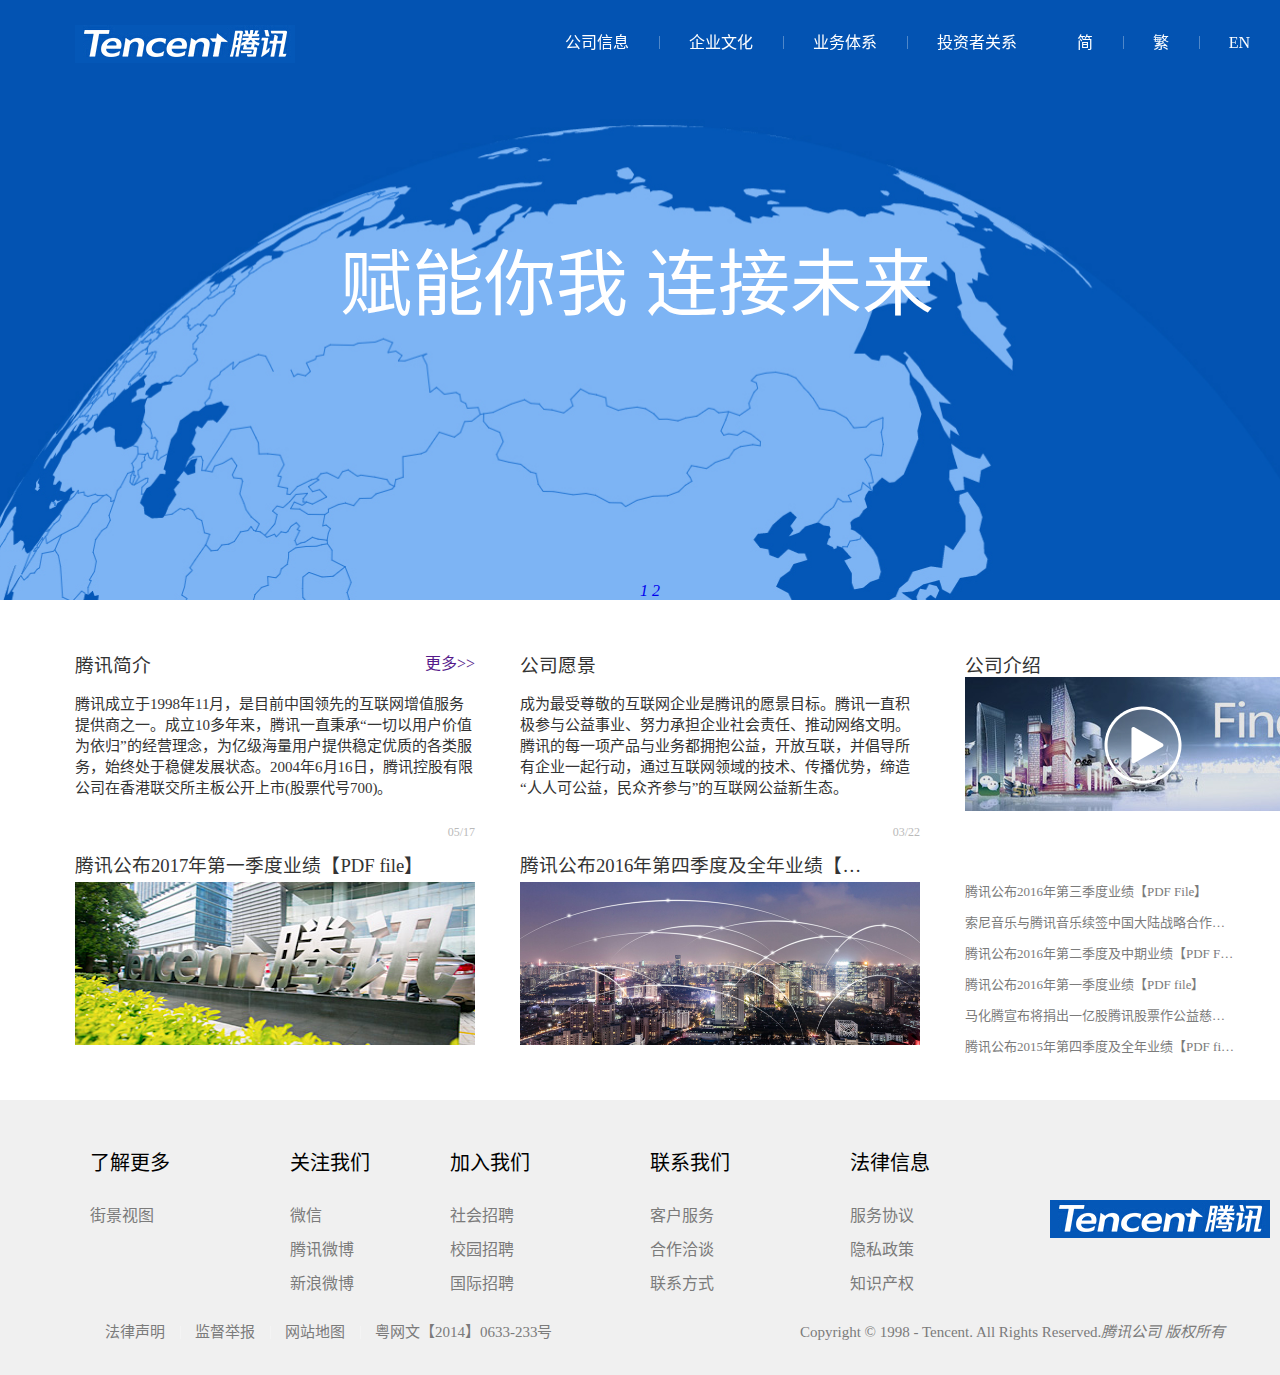
<file: Tencent/index.html>
<!DOCTYPE html>
<html lang="zh-CN">
<meta  http-equiv="content-type" content="text/html;charset=utf-8"/>
<link rel="stylesheet" type="text/css" href="css/class.css">
<link rel="stylesheet" type="text/css" href="css/globe.css">
<script type="text/javascript" src="js/main.js"></script>
<head>

</head>
<body>
<div>
	<div>
		<!-- 头部的蓝条-->
		<div id="menu" class="menu">
			<div class = "head_logo"><a href="index.html"><img src="img/logo.jpg"></a></div>
			<ul class = "menu_list">
				<li ><a href="https://www.tencent.com/zh-cn/company.html"><i class="c_line"></i>公司信息</a></li>
                <li ><a href="https://www.tencent.com/zh-cn/culture.html"><i class="s_line"></i><i class="c_line"></i>企业文化</a></li>
                <li ><a href="https://www.tencent.com/zh-cn/system.html"><i class="s_line"></i><i class="c_line"></i>业务体系</a></li>
                <li ><a href="https://www.tencent.com/zh-cn/investor.html"><i class="s_line"></i><i class="c_line"></i>投资者关系</a></li>
				<li class="language_choose">
					<a href="javascript:;" class="simple" change_lang="/zh-cn/">简</a>
					<a href="javascript:;" change_lang="/zh-hk/"><i class="s_line"></i>繁</a>
					<a href="javascript:;" change_lang="/en-us/"><i class="s_line"></i>EN</a>
				</li>
			</ul>
		</div>

        <div class="image" id="image">
            <div class="text1" id="text1">
                赋能你我 连接未来
            </div>
            <img src="img/planet.jpg">
            <div class="tab_video_list">
                <a class="tab_item_current" href="javascript:;" onclick="show_video_1()"><i>1</i></a>
                <a class="tab_item " href="javascript:;" onclick="show_video_2()"><i>2</i></a>
            </div>
        </div>

		<div class="video" id="video">
            <div class="text2" id="text2">
                青春无畏 冲动不止
            </div>
            <video src="video/video1.mp4" loop autoplay preload></video>
            <div class="tab_video_list">
                <a class="tab_item_current" href="javascript:;" onclick="show_video_1()"><i>1</i></a>
                <a class="tab_item " href="javascript:;" onclick="show_video_2()"><i>2</i></a>
            </div>
		</div>

		<div class="mode_article">
			<div class="intro">
				<h3 class="article_title">
					腾讯简介
				</h3>
				<span class="intro_more">
					<a href="">更多&gt;&gt;</a>
				</span>
			</div>
			<div class="article_con">
				<p class="article_txt">
					 腾讯成立于1998年11月，是目前中国领先的互联网增值服务提供商之一。成立10多年来，腾讯一直秉承“一切以用户价值为依归”的经营理念，为亿级海量用户提供稳定优质的各类服务，始终处于稳健发展状态。2004年6月16日，腾讯控股有限公司在香港联交所主板公开上市(股票代号700)。
				</p>	
			</div>
		</div>

		<div class="mode_article_right">
			<div class="intro">
				<h3 class="article_title">公司愿景</h3>
			</div>
			<div class="article_con">
				<p class="article_txt">
					成为最受尊敬的互联网企业是腾讯的愿景目标。腾讯一直积极参与公益事业、努力承担企业社会责任、推动网络文明。腾讯的每一项产品与业务都拥抱公益，开放互联，并倡导所有企业一起行动，通过互联网领域的技术、传播优势，缔造“人人可公益，民众齐参与”的互联网公益新生态。
				</p>
			</div>
		</div>

		<div class="mod_video">
			<div class="intro">
				<h3 class="article_title">公司介绍</h3>
			</div>
			<img src="img/bg-video.jpg" alt="腾讯企业宣传视频">
			<i id="icon_play"></i>
            <div class="icon_play">
                <a href="" target="_blank"><img src="img/ico_play.png"></a>
            </div>
		</div>

		<div class="mod_article_bottom">
            <h3 class="article_title">
	                <a href="articles/8003431495014482.pdf" title="腾讯公布2017年第一季度业绩【PDF file】" class="title_txt" target="_blank">腾讯公布2017年第一季度业绩【PDF file】</a>
                <span class="date1">05/17</span>
            </h3>
        	<div class="article_con">
                <a href="articles/8003431495014482.pdf" target="_blank" class="link_area">
                <img src="img/1495009887.jpg" class="cover_img" alt="腾讯公布2017年第一季度业绩【PDF file】">
                </a>
            </div>
        </div>

        <div class="mod_article_right_bottom">
            <h3 class="article_title">
                <a href="articles/8003411490172512.pdf" title="腾讯公布2016年第四季度及全年业绩【PDF file】" class="title_txt" target="_blank">腾讯公布2016年第四季度及全年业绩【PDF file】
                </a>
                <span class="date1">03/22</span>
            </h3>
            <div class="article_con">
                <a href="articles/8003411490172512.pdf" target="_blank" class="link_area">
                <img src="img/1490172512.jpg" class="cover_img" alt="腾讯公布2016年第四季度及全年业绩【PDF file】">
                </a>
            </div>
        </div>

        <!--新闻-->
        <div class="news_con">
                <div class="tab_list">
                    <a class="tab_item_current" href="javascript:;" onclick="show_1()"><i>1</i></a>
                    <a class="tab_item " href="javascript:;" onclick="show_2()"><i>2</i></a>
                    <a class="tab_item " href="javascript:;" onclick="show_3()"><i>3</i></a>
                </div>
                <ul class="news_list1" id="news_list1">
                    <li>
                        <a href="./articles/8003251479983154.pdf" target="_blank" class="txt" title="">
                            腾讯公布2016年第三季度业绩【PDF File】
                        </a>
                         <span class="date">11/24</span>
                    </li>
                    <li>
                        <a href="./articles/803141477384685.pdf" target="_blank" class="txt" title="">
                            索尼音乐与腾讯音乐续签中国大陆战略合作协议【PDF File】
                        </a>
                        <span class="date">10/03</span>
                    </li>
                    <li>
                        <a href="./articles/8003261479985013.pdf" target="_blank" class="txt" title="">
                            腾讯公布2016年第二季度及中期业绩【PDF File】
                        </a>
                        <span class="date">08/17</span>
                    </li>
                    <li>
                        <a href="./articles/8003381484552058.pdf" target="_blank" class="txt" title="">
                            腾讯公布2016年第一季度业绩【PDF file】
                        </a>
                    <span class="date">05/18</span>
                    </li>
                    <li>
                        <a href="./articles/802741466496787.pdf" target="_blank" class="txt" title="">
                            马化腾宣布将捐出一亿股腾讯股票作公益慈善用途【PDF file】
                        </a>
                        <span class="date">04/18</span>
                    </li>
                    <li>
                        <a href="./articles/8003381484552142.pdf" target="_blank" class="txt" title="">
                            腾讯公布2015年第四季度及全年业绩【PDF file】
                        </a>
                        <span class="date">03/17</span>
                    </li>
                </ul>

                <ul class="news_list2" id="news_list2">
                    <li>
                        <a href="./articles/800031455587638.pdf" target="_blank" class="txt" title="">
                            腾讯公布2015年第三季度业绩【PDF file】
                        </a>
                        <span class="date">11/10</span>
                    </li>
                    <li>
                        <a href="./articles/800041455587751.pdf" target="_blank" class="txt" title="">
                            腾讯与派拉蒙影视签订2016年独家影视播放协议【PDF file】
                        </a>
                        <span class="date">11/06</span>
                    </li>
                    <li>
                        <a href="./articles/800051455587802.pdf" target="_blank" class="txt" title="">
                            腾讯与米高梅达成协议 网络独家播放007全系列电影【PDF file】
                        </a>
                        <span class="date">11/06</span>
                    </li>
                    <li>
                        <a href="./articles/800061455587982.pdf" target="_blank" class="txt" title="">
                            腾讯与知名游戏公司Glu建立合作 共同拓展国际市场【PDF file】
                        </a>
                        <span class="date">11/05</span>
                    </li>
                    <li>
                        <a href="./articles/800071455588038.pdf" target="_blank" class="txt" title="">
                            腾讯与迪士尼在中国推出《星球大战》网上独家播放频道【PDF file】
                        </a>
                        <span class="date">09/14</span>
                    </li>
                    <li>
                        <a href="./articles/800081455588084.pdf" target="_blank" class="txt" title="">
                            腾讯公布2015年第二季度及中期业绩【PDF file】
                        </a>
                        <span class="date">08/12</span>
                    </li>
                </ul>
                
                <ul class="news_list3" id="news_list3">
                    <li>
                        <a href="./articles/800091455588151.pdf" target="_blank" class="txt" title="">
                            惠誉公布腾讯信用评级A+; 展望稳定【PDF file】
                        </a>
                        <span class="date">06/05</span>
                    </li>
                    <li>
                        <a href="./articles/800101455588215.pdf" target="_blank" class="txt" title="">
                            腾讯公布2015年第一季度业绩【PDF file】
                        </a>
                        <span class="date">05/13</span>
                    </li>
                    <li>
                        <a href="./articles/800111455588264.pdf" target="_blank" class="txt" title="">
                            腾讯公布2014年第四季度及全年业绩【PDF file】
                        </a>
                        <span class="date">03/18</span>
                    </li>
                    <li>
                        <a href="./articles/800121455588326.pdf" target="_blank" class="txt" title="">
                            腾讯发行20亿美元双期限高级无担保票据的定价【PDF file】
                        </a>
                        <span class="date">02/05</span>
                    </li>
                    <li>
                        <a href="./articles/800131455588358.pdf" target="_blank" class="txt" title="">
                            NBA与腾讯签署全新合作协议，腾讯将成为“NBA中国数字媒体独家官方合作伙伴” 【PDF file】
                        </a>
                        <span class="date">01/30</span>
                    </li>
                    <li>
                        <a href="./articles/800141455588389.pdf" target="_blank" class="txt" title="">
                            易车、京东、腾讯宣布战略合作 【PDF file】
                        </a>
                        <span class="date">01/09</span>
                    </li>
                </ul>
        </div>	

		<!--底部的联系方式等-->
        <div class="back_menu">
        	<div class="know">
	        	<div class="know_more">
	        		<ul class="link_list1">
	        			<h4>了解更多</h4>
	        			<li onmouseover="mOver()" onmouseout="mOut()"><a href="javascript:;" class="tencent_vista" target="_blank" title=""><i class="ico_online"></i>街景视图</a></li>
	        		</ul>
	        	</div>
	        	<div class="know_attention">
	        		<ul>
	        			<h4>关注我们</h4>
	        			<ul class="link_list">
	        				<li onmouseover="wOver()" onmouseout="wOut()"><a href="javascript:;" class="tencent_wx" target="_blank" title=""><i class="ico_wx"></i>微信</a></li>
	                            <li><a href="http://t.qq.com/tencent" target="_blank" title=""><i class="ico_wb"></i>腾讯微博</a></li>
	                            <li><a href="http://weibo.com/tencent" target="_blank" title=""><i class="ico_sina"></i>新浪微博</a></li>
	        			</ul>
	        		</ul>
	        	</div>
	        	<div class="know_joinus">
	                        <h4 class="title">加入我们</h4>
	                        <ul class="link_list">
	                            <li><a href="http://hr.tencent.com/" target="_blank" title="">社会招聘</a></li>
	                            <li><a href="http://join.qq.com/" target="_blank" title="">校园招聘</a></li>
	                            <li><a href="http://tencent.avature.net/career" target="_blank" title="">国际招聘</a></li>
	                        </ul>
	            </div>
	            <div class="know_contact">
	                <h4 class="title">联系我们</h4>
	                <ul class="link_list">
	                    <li><a href="./service.html" target="_blank" title="">客户服务</a></li>
	                    <li><a href="./contactus.html" target="_blank" title="">合作洽谈</a></li>
	                    <li><a href="./investor.html#info_contact" target="_blank" title="">联系方式</a></li>
	                </ul>
	            </div>
	            <div class="know_legal">
	                <h4 class="title">法律信息</h4>
	                <ul class="link_list">
	                    <li><a href="./zc/termsofserviceTraditional.shtml" target="_blank" title="">服务协议</a></li>
	                    <li><a href="./zc/privacypolicyTraditional.shtml" target="_blank">隐私政策</a></li>
	                    <li><a href="../legal/html/zh-cn/index.html" target="_blank" title="">知识产权</a></li>
	                </ul>
	            </div>
	        </div>
	    </div>

        <div class="end_logo">
        	<img src="img/logo.jpg">
        </div>

        <!--街景视图的拓展div-->
        <div class="vista_title" id="vista_title" onmouseover="mOver()" onmouseout="mOut()">
        	<table>
        	<tr>
        	<td><h3>深圳</h3></td>
            </tr>
            <tr>
            <td>
            <ul>
                <li><a href="http://map.qq.com/#pano=100434Y4131229164016010&heading=356&pitch=-45&zoom=1" target="_blank">腾讯大厦</a></li>
            </ul>
            </td>
            <td><ul>
                <li><a href="http://map.qq.com/#pano=100430V1140902121721000&heading=336&pitch=0&zoom=1" target="_blank">朗科大厦</a></li>
            </ul></td></tr>
            <tr><td><ul>
                <li><a href="http://map.qq.com/#pano=100435X2131228161553400&heading=105&pitch=2&zoom=1" target="_blank">科兴科学园</a></li>
            </ul></td><td><ul>
                <li><a href="http://map.qq.com/#pano=100454X6140902185627370&heading=322&pitch=5&zoom=1" target="_blank">大族科技中心大厦</a></li>
            </ul></td></tr>
            <tr><td><ul>
                <li><a href="http://map.qq.com/#pano=100430V1140914103256000&heading=355&pitch=5&zoom=1" target="_blank">松日鼎盛大厦</a></li>
            </ul></td><td><ul>
                <li><a href="http://map.qq.com/#pano=10041022151014145529900&heading=342&pitch=-16&zoom=1" target="_blank">飞亚达科技大厦</a></li>
            </ul></td></tr>
            <tr><td><ul>
                <li><a href="http://map.qq.com/#pano=100430X9150713132818830&heading=55&pitch=-15&zoom=1" target="_blank">腾讯滨海大厦</a></li>
            </ul></td></tr>
            </table>
            <table>
            <tr><td>
            <h3>北京</h3>
            </td></tr><tr><td>
            <ul>
                <li><a href="http://map.qq.com/#pano=100133Y2131227000057000&heading=2&pitch=-19&zoom=1" target="_blank">希格玛大厦</a></li>
            </ul></td><td><ul>
                <li><a href="http://map.qq.com/#pano=100132Y7140102141342630&heading=334&pitch=6&zoom=1" target="_blank">第三极大厦</a></li>
            </ul></td></tr>
            </table>
            <table>
            <tr><td>
            <h3>上海</h3>
            </td></tr><tr><td>
            <ul>
                <li><a href="http://map.qq.com/#pano=100231W8150817153226000&heading=240&pitch=-26&zoom=1" target="_blank">腾讯大厦</a></li>
            </ul></td><td><ul>
                <li><a href="http://map.qq.com/#pano=100230W8150817154829000&heading=245&pitch=-20&zoom=1" target="_blank">腾云大厦</a></li>
            </ul></td></tr>
            </table>
            <table>
            <tr><td>
            <h3>广州</h3>
            </td></tr><tr><td>
            <ul>
                <li><a href="http://map.qq.com/#pano=100631XA140104000005210&heading=291&pitch=6&zoom=1" target="_blank">TIT创意园</a></li>
            </ul></td></tr>
            </table>
            <table>
			<tr><td>
            <h3>成都</h3>
            </td></tr>
            <tr><td>
            <ul>
                <li><a href="http://map.qq.com/#pano=100730W6150813100401030&heading=254&pitch=2&zoom=1" target="_blank">成都腾讯大厦</a></li>
            </ul>
            </td></tr>
            </table>
        </div>


        <div class="weichat" id="weichat" onmouseover="wOver()" onmouseout="wOut()">
        <br><br>
            微信工作账号：腾讯
            <br><br>
            <img src="img/erweima.png">
        </div>



        <div class="know_links">
            <ul>
                <li><a href="./statement.html" target="_blank"><i class="c_line"></i>法律声明</a></li>
                <li><a href="./whistleblowing.html" target="_blank"><i class="s_line"></i><i class="c_line"></i>监督举报</a></li>
                <li><a href="./sitemap.html" target="_blank"><i class="s_line"></i><i class="c_line"></i>网站地图</a></li>
                <li class="last"><a href="./permission.html" target="_blank"><i class="s_line"></i><i class="c_line"></i>粤网文【2014】0633-233号</a></li>
            </ul>
        </div>
        <div class="know_copyright">
            Copyright &copy; 1998 - <span class="footyear"></span> Tencent. All Rights Reserved.<em>腾讯公司 版权所有</em>
        </div>

	</div>

</div>
</body>

</html>
</file>
<file: Tencent/css/class.css>
.menu {
	position: absolute;
	left: 0;
	top: 0;
	height: 100px;
	width: 100%;
	z-index: 3;
}

.menu {
	position: fixed;
}

.head_logo {
	width: auto;;
	height: auto;
	position: absolute;
	top: 25px;
	left: 75px;
}

.menu_list,.menu_list li,.menu_list li a {
	width:auto;
	display:block;
}

.menu_list {
	position: absolute;
	top: -15px;
	right: 0px;
	color: white;
}

.menu_list li {
	float: left;
}

.menu_list li a {
	float: left;
	color:#fff; 
	padding: 0 30px;
	line-height: 83px;
	font-size: 16px;
	position: relative;
	text-align: center;
}

.s_line {
	display:block;
	height:13px;
	width:1px;
	background:#FFF;
	overflow:hidden;
	position:absolute;
	left:0;
	top:50%;
	margin-top:-6.5px;
	opacity:.3;
	filter:alpha(opacity=30);
}

.language_choose a{
	font-size: 10px;
}

.video {
	display: none;
	background-color: black;
	position: absolute;
	left: 0;
	top: 0;
	width: 100%;
	height: 600px;
}

.image {
	display: block;
	background-color: black;
	position: absolute;
	left: 0;
	top: 0;
	width: 100%;
	height: 600px;
}

.video video {
	position:relative; 
	width: 100%;
	height: 625px;
	top: -100px;
	left: 0px;
	object-fit:fill;
}

.image img {
	position: relative;
	width: 1800px;
	height: 625px;
	left: -250px;
	top: -100px;
}

.text1 {
	font-size: 72px;
	color: white;
	width: 600px;
	height: 150px;
	margin: 0 auto;
	position: relative;
	top: 50%;
	margin-top: -75px;
	z-index: 2;
}

.text2 {
	font-size: 72px;
	color: white;
	width: 600px;
	height: 150px;
	margin: 0 auto;
	position: relative;
	top: 50%;
	margin-top: -75px;
	z-index: 2;
}

.tab_video_list {
	position:absolute; 
	bottom:0px; 
	left: 50%;
}

.mode_article {
	position: absolute;
	top: 650px;
	left: 75px;
	width: 400px;
}

.article_txt {
	color: #333;
	font-size: 15px;
}

.article_title{
	margin: 0;
	padding: 0;
	display: inline;
	color: #333
}

.intro_more {
	float: right;
}

.mode_article_right{
	position: absolute;
	top: 650px;
	left: 520px;
	width: 400px;
}

.mod_video {
	position: absolute;
	top: 650px;
	left: 965px;
	width: 400px;
}

.icon_play {
	position:relative;
	top: -109px; 
	left: 139px;
	width:78px;
	height:78px;
	z-index:1;
}

.mod_article_bottom{
	position: absolute;
	top: 850px;
	left: 75px;
	width: 400px;
	color: #333;
}

.mod_article_right_bottom {
	position: absolute;
	top: 850px;
	left: 520px;
	width: 400px;
	color: #333;
}

.mod_article_right_bottom img {
	width: 400px;
	height: 163px;
}

.mod_article_bottom img {
	width: 400px;
	height: 163px;
}

.article_title {
	width: 400px;
}

.article_title {
	white-space: nowrap;
	overflow: hidden;
	text-overflow:ellipsis;
}

.title_txt {
	color: #333;
	white-space: nowrap;
	overflow: hidden;
	text-overflow:ellipsis;
	display: inline-block;
	width: 350px;

}

.date1 {
	margin-top:-25px; 
	float:right;
	font-size:12px;
	color:#bababa
}

.news_con {
	position: absolute;
	top: 850px;
	left: 965px;
	width: 350px;
	height: 195px;
}

.news_list1 {
	list-style: none;
	margin-left: -40px;
	font-size: 13px;
}

.news_list1 li {
	margin-bottom: 8px;
	color: #7b7b7b;
}

.news_list1 li a {
	color: #7b7b7b;
}

.news_list2 {
	display: none;
	list-style: none;
	margin-left: -40px;
	font-size: 13px;
}

.news_list2 li {
	margin-bottom: 8px;
	color: #7b7b7b;
}

.news_list2 li a {
	color: #7b7b7b;
}

.news_list3 {
	display: none;
	list-style: none;
	margin-left: -40px;
	font-size: 13px;
}

.news_list3 li {
	margin-bottom: 8px;
	color: #7b7b7b;
}

.news_list3 li a {
	color: #7b7b7b;
}

.txt {
	white-space: nowrap;
	overflow: hidden;
	text-overflow:ellipsis;
	display: inline-block;
	width: 270px;
}

.tab_list {
	text-align: right;
}

.date {
	float:right;
	font-size:12px;
	color:#bababa
}

.back_menu {
	position: absolute;
	top: 1100px;
	width: 100%;
	height: 275px;
	background-color: #f0f0f0;
}

.know_more {
	position: absolute;
	left: 50px;
	top: 20px;
}

.know_attention {
	position: absolute;
	top: 20px;
	left: 250px;
}

.know_joinus {
	position: absolute;
	top: 20px;
	left: 450px;
}

.know_contact {
	position: absolute;
	top: 20px;
	left: 650px;
}

.know_legal {
	position: absolute;
	top: 20px;
	left: 850px;
}


.link_list li {
	padding-bottom: 10px;
	list-style-type: none;
	margin-left: -40px;
}

.link_list li a{
	color: #7b7b7b;
}

.link_list1 li {
	list-style-type: none;
}

.link_list1 li a  {
	color: #7b7b7b;
}

.end_logo {
	position: absolute;
	top: 1200px;
	left: 1050px;
}

.know_links {
	position: absolute;
	left: 50px;
	top: 1275px;
	color: #7b7b7b;
}

.know_links li {
	float: left;
	list-style-type: none;
}

.know_links li a {
	float: left;
	color: #7b7b7b;
	font-size: 15px;
	padding: 0 15px;
	line-height: 83px;
	position: relative;
	text-align: center;
}

.know_copyright {
	position: absolute;
	left: 800px;
	top: 1320px;
	color: #7b7b7b;
	font-size: 15px;
	font-style: normal;
}

.vista_title {
	display: none;
	border: 1px solid #0080ff;
	position: absolute;
	left: 150px;
	top: 860px;
	height: auto;
	width: 300px;
	background-color: white;
}

.vista_title li {
	font-size:17px; 
	list-style: none;
	margin-left: -40px;
	margin-top: -20px;
	margin-bottom: -10px;
	
}

.vista_title h3 {
	margin-top: 0px;
	margin-bottom: 0px;
}

.vista_title li a {
	font-size: 12px;
}

.weichat {
	position: absolute;
	top: 880px;
	left: 375px;
	width: 300px;
	height: 350px;
	background-color: white;
	text-align: center;
	border: 1px solid #0080ff;
	display: none;
}
</file>
<file: Tencent/css/globe.css>
html,body {
	width: 100%;
	height: 100%;
	margin:0;
	padding: 0;
}

a {
	text-decoration: none;
}

h4 {
	font-size: 20px;
	font-weight: normal;
}

h3 {
	font-weight: normal;
}
</file>
